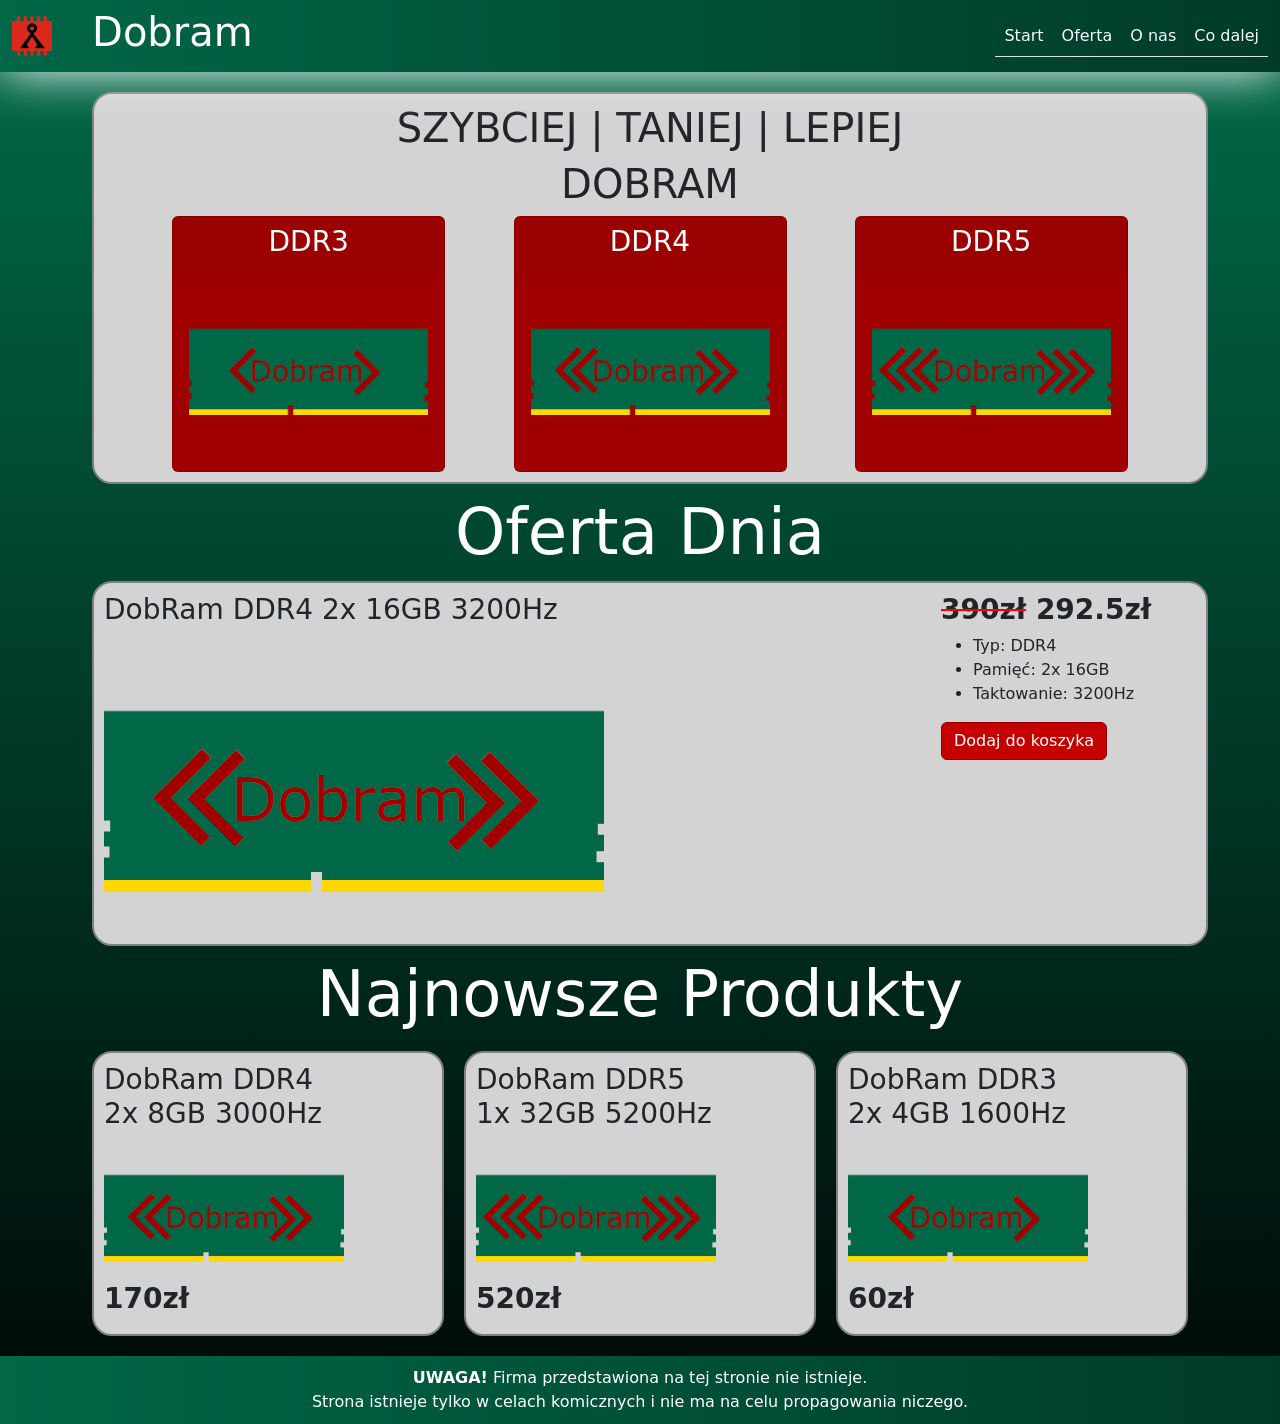
<file: index.html>
<!DOCTYPE html>
<html lang="pl">
<head>
    <meta charset="UTF-8">
    <meta name="robots" content="noindex">
    <meta name="viewport" content="width=device-width, initial-scale=1.0">
    <link href="https://use.fontawesome.com/releases/v5.4.2/css/all.css" rel="stylesheet">
    <link href="https://cdn.jsdelivr.net/npm/bootstrap@5.3.8/dist/css/bootstrap.min.css" rel="stylesheet" integrity="sha384-sRIl4kxILFvY47J16cr9ZwB07vP4J8+LH7qKQnuqkuIAvNWLzeN8tE5YBujZqJLB" crossorigin="anonymous">
    <script src="https://cdn.jsdelivr.net/npm/bootstrap@5.3.8/dist/js/bootstrap.bundle.min.js" integrity="sha384-FKyoEForCGlyvwx9Hj09JcYn3nv7wiPVlz7YYwJrWVcXK/BmnVDxM+D2scQbITxI" crossorigin="anonymous"></script>
    <link rel="stylesheet" href="style.css">
    <link rel="shortcut icon" href="./images/flagMin.png" type="image/x-icon">
    <title>Dobram</title>
</head>
<body>
    <nav class="navbar navbar-expand-xl navbar-dark">
        <div class="container-fluid">
            <header>
                <div class="d-flex align-items-center">
                    <img src="./images/logoS.png" alt="logo">
                    <h1>Dobram</h1>
                </div>
            </header>
            <button class="navbar-toggler" type="button" data-bs-toggle="collapse" data-bs-target="#navbarNav" 
                    aria-controls="navbarNav" aria-expanded="false" aria-label="Toggle navigation">
            <span class="navbar-toggler-icon"></span>
            </button>
            <div class="collapse navbar-collapse" id="navbarNav">
                <ul class="nav nav-tabs navbar-nav ms-auto">
                    <li class="nav-item"><a class="nav-link text-light text-center" data-toggle="tab" href="./index.html">Start</a></li>
                    <li class="nav-item"><a class="nav-link text-light text-center" data-toggle="tab" href="./oferta.html">Oferta</a></li>
                    <li class="nav-item"><a class="nav-link text-light text-center" data-toggle="tab" href="./onas.html">O nas</a></li>
                    <li class="nav-item"><a class="nav-link text-light text-center" data-toggle="tab" href="./plany.html">Co dalej</a></li>
                </ul>
            </div>
        </div>
    </nav>
    <main>
        <div class="container">
            <div class="produkt container text-center">
                <h1>SZYBCIEJ | TANIEJ | LEPIEJ</h1>
                <h1>DOBRAM</h1>
                <div class="d-flex justify-content-evenly">
                    <a class="card bg-red w-25" href="./oferta.html?ram=DDR3">
                        <div class="card-header text-white"><h3>DDR3</h3></div>
                        <div class="card-body">
                            <img src="./images/ram3.png" class="w-100" alt="DDR3 RAM">
                        </div>
                    </a>
                    <a class="card bg-red w-25" href="./oferta.html?ram=DDR4">
                        <div class="card-header text-white"><h3>DDR4</h3></div>
                        <div class="card-body">
                            <img src="./images/ram4.png" class="w-100" alt="DDR3 RAM">
                        </div>
                    </a>
                    <a class="card bg-red w-25" href="./oferta.html?ram=DDR5">
                        <div class="card-header text-white"><h3>DDR5</h3></div>
                        <div class="card-body">
                            <img src="./images/ram5.png" class="w-100" alt="DDR3 RAM">
                        </div>
                    </a>
                </div>
            </div>
            <script>
                const oferty = [
                    {nazwa: "DobRam DDR3 1x 4GB 1333Hz", cena: "30zł", typ: "DDR3", pamiec: "1x 4GB", taktowanie: "1333Hz", zdjecie: "ram3.png"},
                    {nazwa: "DobRam DDR3 1x 8GB 1600Hz", cena: "55zł", typ: "DDR3", pamiec: "1x 8GB", taktowanie: "1600Hz", zdjecie: "ram3.png"},
                    {nazwa: "DobRam DDR3 2x 4GB 1600Hz", cena: "60zł", typ: "DDR3", pamiec: "2x 4GB", taktowanie: "1600Hz", zdjecie: "ram3.png"},
                    {nazwa: "DobRam DDR3 2x 8GB 1866Hz", cena: "120zł", typ: "DDR3", pamiec: "2x 8GB", taktowanie: "1866Hz", zdjecie: "ram3.png"},
                    {nazwa: "DobRam DDR3 4x 4GB 1600Hz", cena: "110zł", typ: "DDR3", pamiec: "4x 4GB", taktowanie: "1600Hz", zdjecie: "ram3.png"},
                    {nazwa: "DobRam DDR3 1x 16GB 1600Hz", cena: "140zł", typ: "DDR3", pamiec: "1x 16GB", taktowanie: "1600Hz", zdjecie: "ram3.png"},
                    {nazwa: "DobRam DDR4 1x 8GB 2400Hz", cena: "80zł", typ: "DDR4", pamiec: "1x 8GB", taktowanie: "2400Hz", zdjecie: "ram4.png"},
                    {nazwa: "DobRam DDR4 2x 8GB 3000Hz", cena: "170zł", typ: "DDR4", pamiec: "2x 8GB", taktowanie: "3000Hz", zdjecie: "ram4.png"},
                    {nazwa: "DobRam DDR4 2x 16GB 3200Hz", cena: "390zł", typ: "DDR4", pamiec: "2x 16GB", taktowanie: "3200Hz", zdjecie: "ram4.png"},
                    {nazwa: "DobRam DDR4 4x 8GB 3600Hz", cena: "420zł", typ: "DDR4", pamiec: "4x 8GB", taktowanie: "3600Hz", zdjecie: "ram4.png"},
                    {nazwa: "DobRam DDR5 1x 16GB 4800Hz", cena: "280zł", typ: "DDR5", pamiec: "1x 16GB", taktowanie: "4800Hz", zdjecie: "ram5.png"},
                    {nazwa: "DobRam DDR5 2x 16GB 5200Hz", cena: "540zł", typ: "DDR5", pamiec: "2x 16GB", taktowanie: "5200Hz", zdjecie: "ram5.png"},
                    {nazwa: "DobRam DDR5 2x 32GB 5600Hz", cena: "980zł", typ: "DDR5", pamiec: "2x 32GB", taktowanie: "5600Hz", zdjecie: "ram5.png"},
                    {nazwa: "DobRam DDR4 1x 4GB 2133Hz", cena: "45zł", typ: "DDR4", pamiec: "1x 4GB", taktowanie: "2133Hz", zdjecie: "ram4.png"},
                    {nazwa: "DobRam DDR4 2x 4GB 2666Hz", cena: "85zł", typ: "DDR4", pamiec: "2x 4GB", taktowanie: "2666Hz", zdjecie: "ram4.png"},
                    {nazwa: "DobRam DDR5 1x 32GB 5200Hz", cena: "520zł", typ: "DDR5", pamiec: "1x 32GB", taktowanie: "5200Hz", zdjecie: "ram5.png"},
                    {nazwa: "DobRam DDR5 2x 16GB 6400Hz", cena: "720zł", typ: "DDR5", pamiec: "2x 16GB", taktowanie: "6400Hz", zdjecie: "ram5.png"},
                    {nazwa: "DobRam DDR4 1x 16GB 3200Hz", cena: "200zł", typ: "DDR4", pamiec: "1x 16GB", taktowanie: "3200Hz", zdjecie: "ram4.png"}
                ];
                var oferta = oferty[Math.floor(Math.random()*oferty.length)]
                document.write(`
                <h1 class="text-center text-white display-3">Oferta Dnia</h1>
                <div class="produkt container">
                    <div class="row">
                        <div class="col-9">
                            <h3 class="title">${oferta.nazwa}</h3>
                            <img class="mw-100" src="./images/${oferta.zdjecie}" alt="${oferta.zdjecie}">
                        </div>
                        <div class="col grid">
                            <h3 class="cost fw-bold"><span class="tani"> ${oferta.cena}</span> ${parseInt(oferta.cena)*0.75}zł</h3>
                            <ul>
                                <li>Typ: ${oferta.typ}</li>
                                <li>Pamięć: ${oferta.pamiec}</li>
                                <li>Taktowanie: ${oferta.taktowanie}</li>
                            </ul>
                            <button class="btn btn-primary addtocart">Dodaj do koszyka</button>
                        </div>
                    </div>
                </div>`)
                var oferta1 = oferty[Math.floor(Math.random()*oferty.length)]
                var oferta2 = oferty[Math.floor(Math.random()*oferty.length)]
                var oferta3 = oferty[Math.floor(Math.random()*oferty.length)]
                document.write(`
                <h1 class="text-center text-white display-3">Najnowsze Produkty</h1>
                <div class="d-flex justify-content-evenly">
                    <div class="produkt container">
                        <div class="row">
                            <div class="col-9">
                                <h3 class="title">${oferta1.nazwa}</h3>
                                <img class="mw-100" src="./images/${oferta1.zdjecie}" alt="${oferta1.zdjecie}">
                                <h3 class="cost fw-bold">${oferta1.cena}</h3>
                            </div>
                        </div>
                    </div>
                    <div class="produkt container">
                        <div class="row">
                            <div class="col-9">
                                <h3 class="title">${oferta2.nazwa}</h3>
                                <img class="mw-100" src="./images/${oferta2.zdjecie}" alt="${oferta2.zdjecie}">
                                <h3 class="cost fw-bold">${oferta2.cena}</h3>
                            </div>
                        </div>
                    </div>
                    <div class="produkt container">
                        <div class="row">
                            <div class="col-9">
                                <h3 class="title">${oferta3.nazwa}</h3>
                                <img class="mw-100" src="./images/${oferta3.zdjecie}" alt="${oferta3.zdjecie}">
                                <h3 class="cost fw-bold">${oferta3.cena}</h3>
                            </div>
                        </div>
                    </div>
                </div>`)
            </script>
        </div>
    </main>
    <footer>
        <b>UWAGA!</b> Firma przedstawiona na tej stronie nie istnieje. <br/> Strona istnieje tylko w celach komicznych i nie ma na celu propagowania niczego.
    </footer>
</body>
</html>
</file>
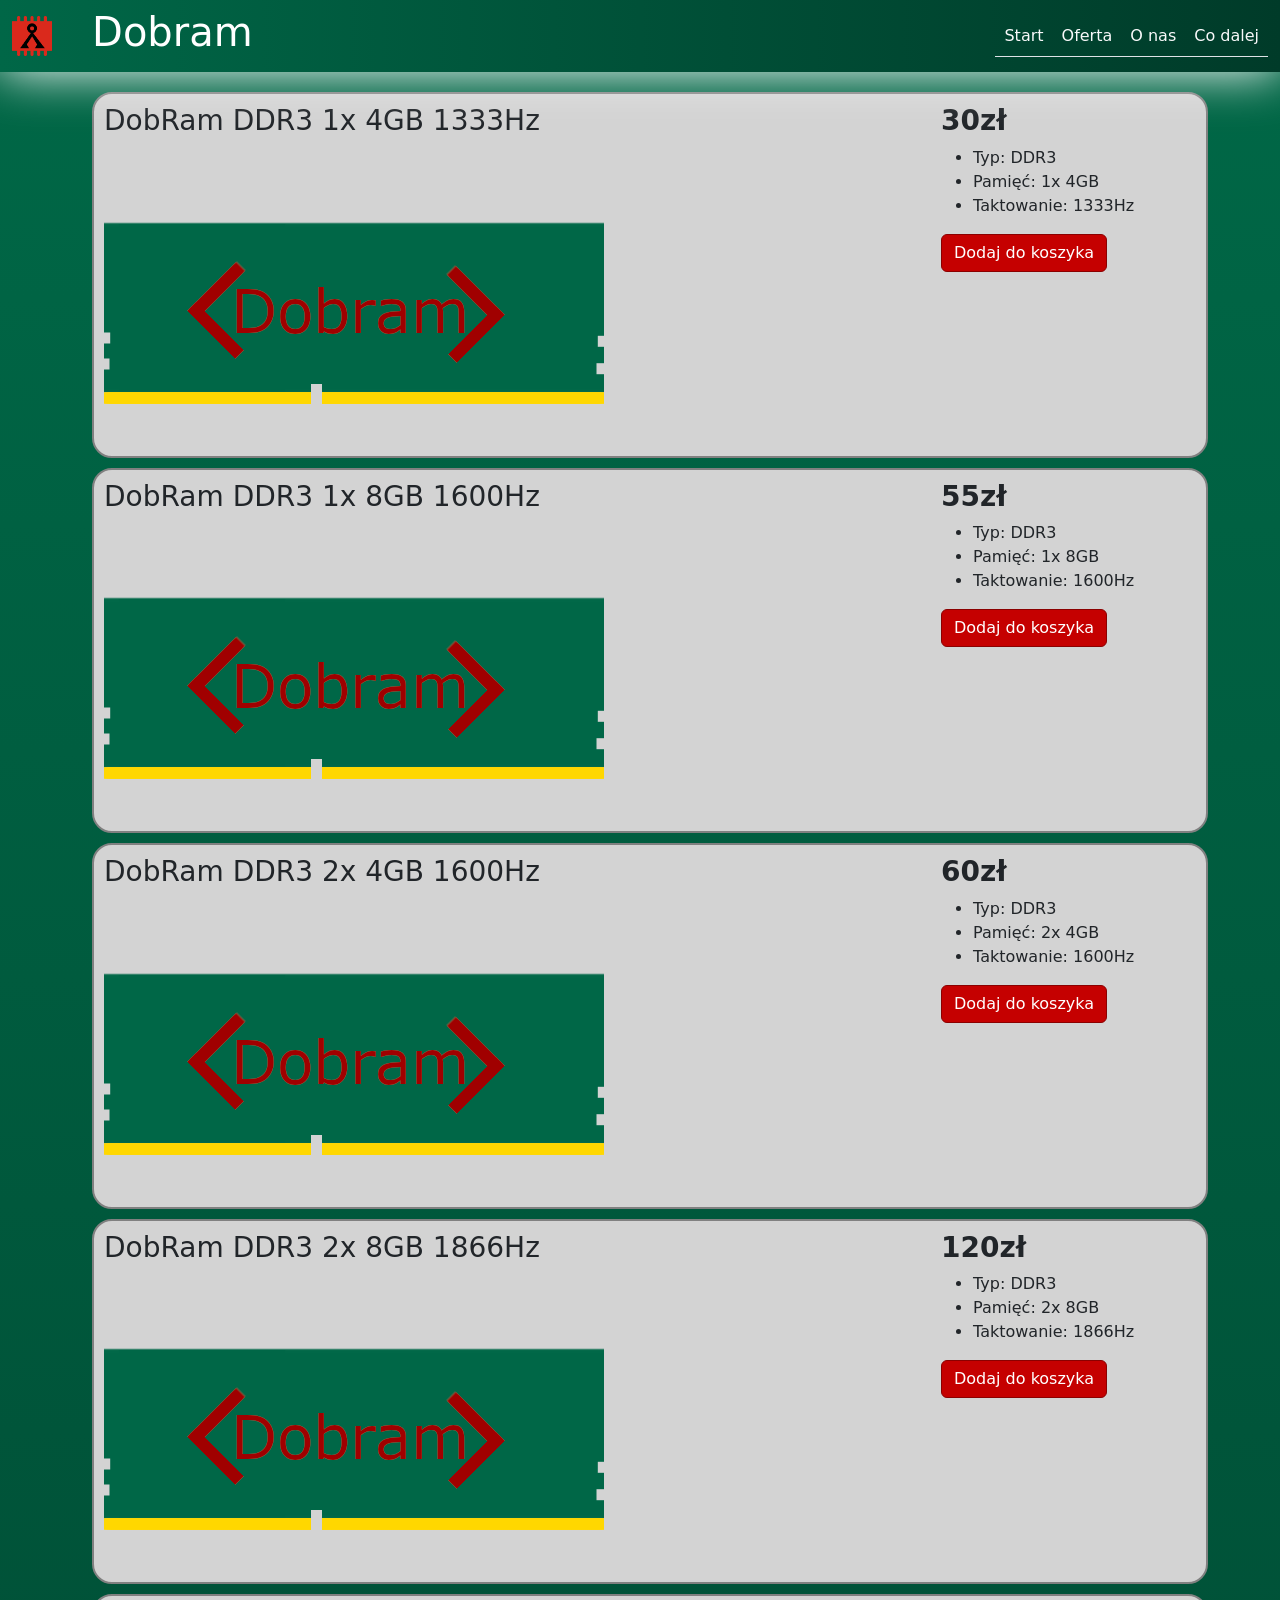
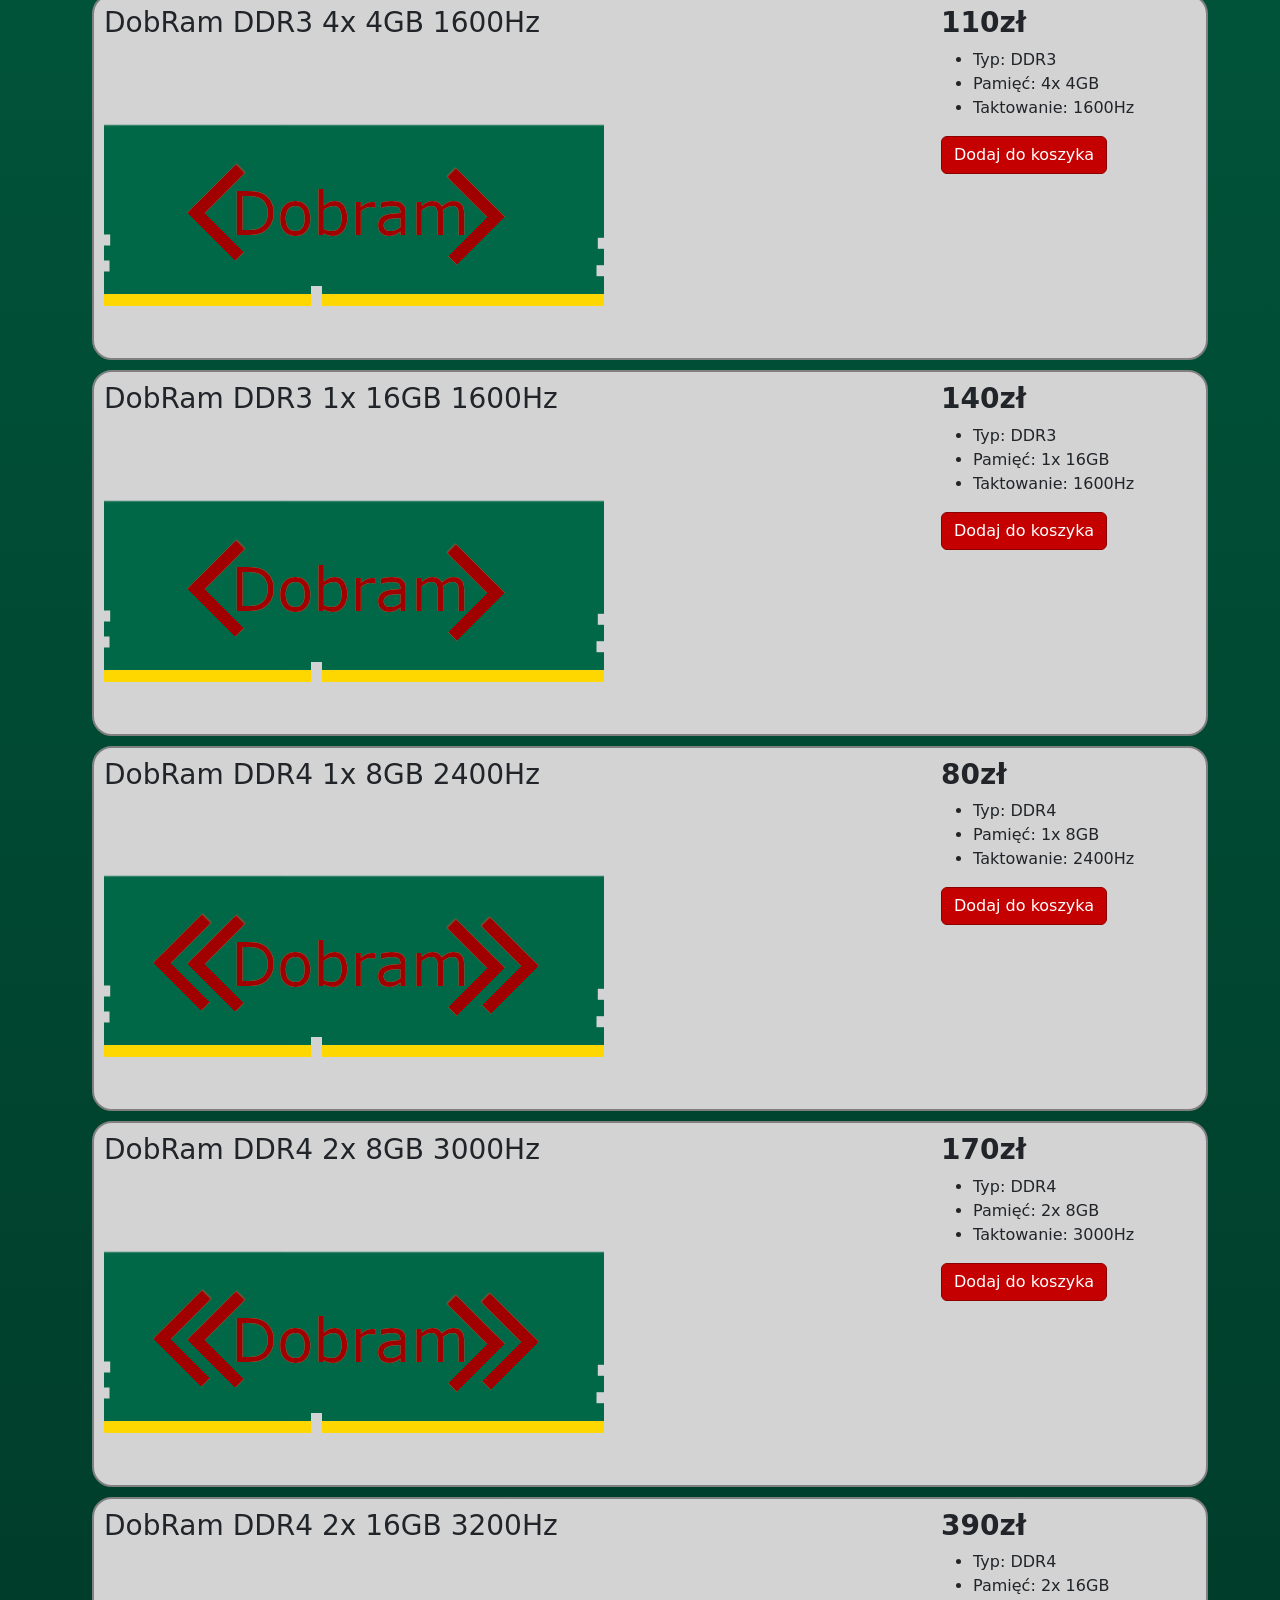
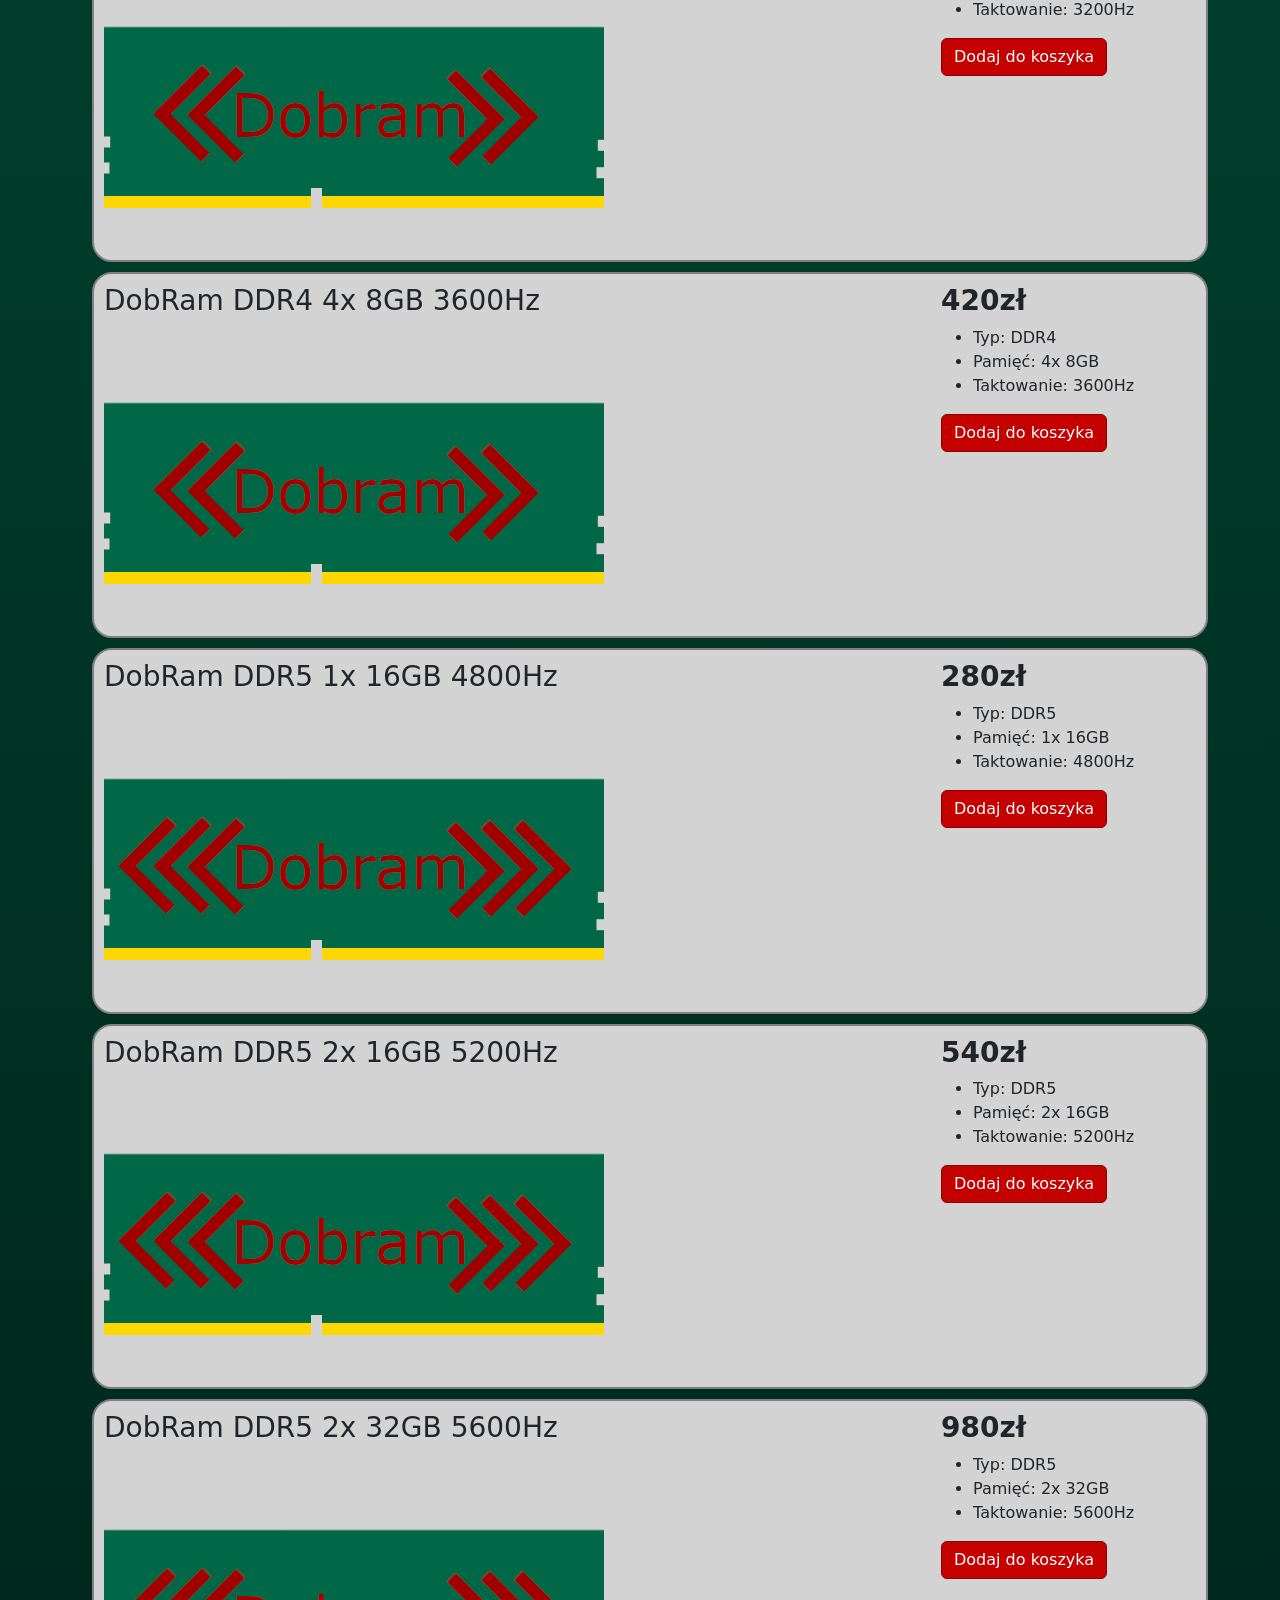
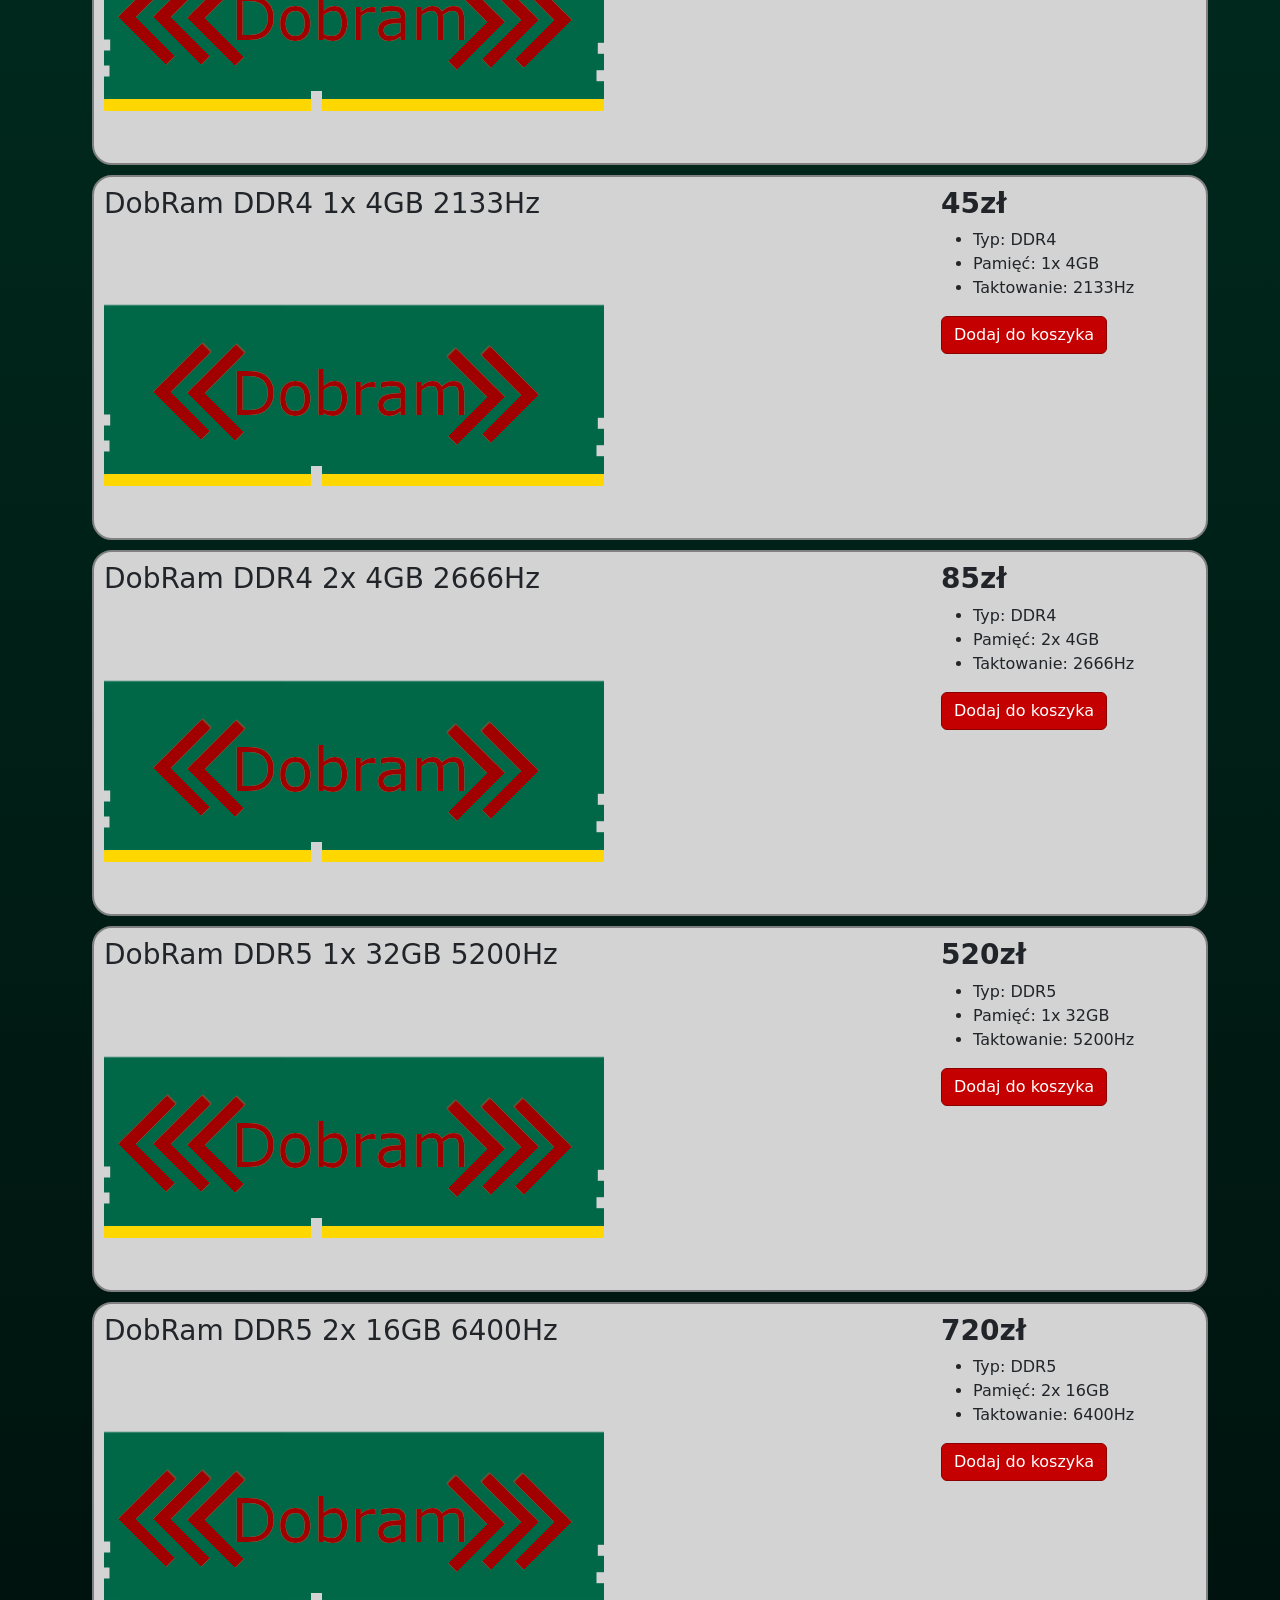
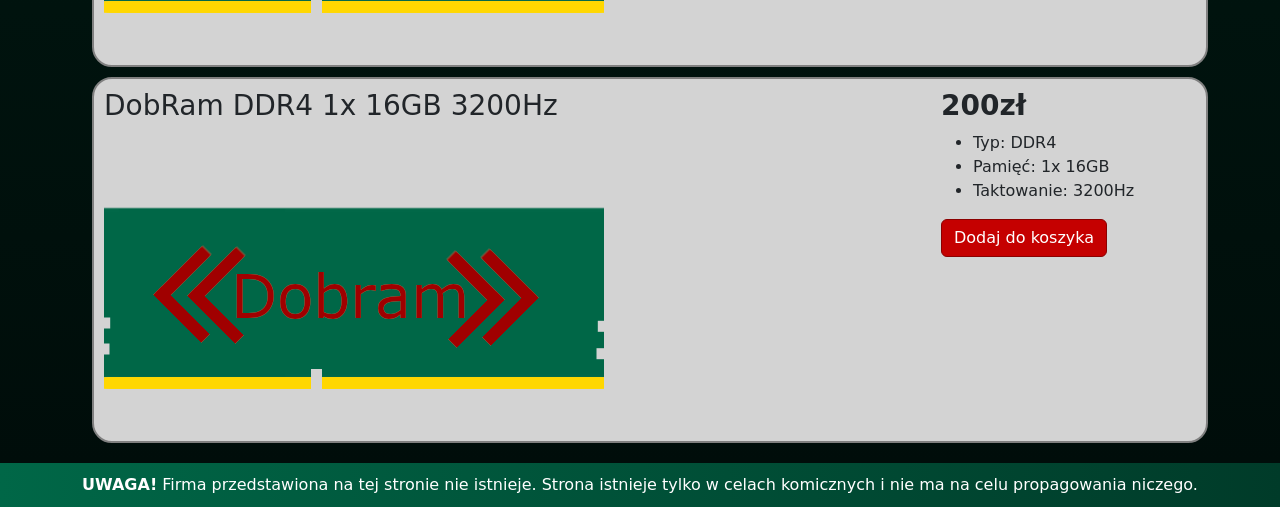
<file: oferta.html>
<!DOCTYPE html>
<html lang="pl">
<head>
    <meta charset="UTF-8">
    <meta name="robots" content="noindex">
    <meta name="viewport" content="width=device-width, initial-scale=1.0">
    <link href="https://use.fontawesome.com/releases/v5.4.2/css/all.css" rel="stylesheet">
    <link href="https://cdn.jsdelivr.net/npm/bootstrap@5.3.8/dist/css/bootstrap.min.css" rel="stylesheet" integrity="sha384-sRIl4kxILFvY47J16cr9ZwB07vP4J8+LH7qKQnuqkuIAvNWLzeN8tE5YBujZqJLB" crossorigin="anonymous">
    <script src="https://cdn.jsdelivr.net/npm/bootstrap@5.3.8/dist/js/bootstrap.bundle.min.js" integrity="sha384-FKyoEForCGlyvwx9Hj09JcYn3nv7wiPVlz7YYwJrWVcXK/BmnVDxM+D2scQbITxI" crossorigin="anonymous"></script>
    <link rel="stylesheet" href="style.css">
    <link rel="shortcut icon" href="./images/flagMin.png" type="image/x-icon">
    <title>Dobram</title>
</head>
<body>
    <nav class="navbar navbar-expand-xl navbar-dark">
        <div class="container-fluid">
            <header>
                <div class="d-flex align-items-center">
                    <img src="./images/logoS.png" alt="logo">
                    <h1>Dobram</h1>
                </div>
            </header>
            <button class="navbar-toggler" type="button" data-bs-toggle="collapse" data-bs-target="#navbarNav" 
                    aria-controls="navbarNav" aria-expanded="false" aria-label="Toggle navigation">
            <span class="navbar-toggler-icon"></span>
            </button>
            <div class="collapse navbar-collapse" id="navbarNav">
                <ul class="nav nav-tabs navbar-nav ms-auto">
                    <li class="nav-item"><a class="nav-link text-light text-center" data-toggle="tab" href="./index.html">Start</a></li>
                    <li class="nav-item"><a class="nav-link text-light text-center" data-toggle="tab" href="./oferta.html">Oferta</a></li>
                    <li class="nav-item"><a class="nav-link text-light text-center" data-toggle="tab" href="./onas.html">O nas</a></li>
                    <li class="nav-item"><a class="nav-link text-light text-center" data-toggle="tab" href="./plany.html">Co dalej</a></li>
                </ul>
            </div>
        </div>
    </nav>
    <main class="w-100">
        <div class="container" id="produkty">
            <!-- <div class="produkt container">
                <div class="row">
                    <div class="col-9">
                        <h3 class="title">Dobram DDR4 1x 8GB 2400Hz</h3>
                        <img class="mw-100" src="./images/ram6.png" alt="ram6.png">
                    </div>
                    <div class="col grid">
                        <h3 class="cost fw-bold">80zł</h3>
                        <ul>
                            <li>Typ: DDR4</li>
                            <li>Pamięć: 1x 8GB</li>
                            <li>Taktowanie: 2400Hz</li>
                        </ul>
                        <button class="btn btn-primary addtocart">Dodaj do koszyka</button>
                    </div>
                </div>
            </div>

            <div class="produkt container">
                <div class="row">
                    <div class="col-9">
                        <h3 class="title">Dobram DDR4 2x 8GB 3000Hz</h3>
                        <img class="mw-100" src="./images/ram7.png" alt="ram7.png">
                    </div>
                    <div class="col grid">
                        <h3 class="cost fw-bold">170zł</h3>
                        <ul>
                            <li>Typ: DDR4</li>
                            <li>Pamięć: 2x 8GB</li>
                            <li>Taktowanie: 3000Hz</li>
                        </ul>
                        <button class="btn btn-primary addtocart">Dodaj do koszyka</button>
                    </div>
                </div>
            </div>

            <div class="produkt container">
                <div class="row">
                    <div class="col-9">
                        <h3 class="title">Dobram DDR4 2x 16GB 3200Hz</h3>
                        <img class="mw-100" src="./images/ram8.png" alt="ram8.png">
                    </div>
                    <div class="col grid">
                        <h3 class="cost fw-bold">390zł</h3>
                        <ul>
                            <li>Typ: DDR4</li>
                            <li>Pamięć: 2x 16GB</li>
                            <li>Taktowanie: 3200Hz</li>
                        </ul>
                        <button class="btn btn-primary addtocart">Dodaj do koszyka</button>
                    </div>
                </div>
            </div>

            <div class="produkt container">
                <div class="row">
                    <div class="col-9">
                        <h3 class="title">Dobram DDR4 4x 8GB 3600Hz</h3>
                        <img class="mw-100" src="./images/ram9.png" alt="ram9.png">
                    </div>
                    <div class="col grid">
                        <h3 class="cost fw-bold">420zł</h3>
                        <ul>
                            <li>Typ: DDR4</li>
                            <li>Pamięć: 4x 8GB</li>
                            <li>Taktowanie: 3600Hz</li>
                        </ul>
                        <button class="btn btn-primary addtocart">Dodaj do koszyka</button>
                    </div>
                </div>
            </div>

            <div class="produkt container">
                <div class="row">
                    <div class="col-9">
                        <h3 class="title">Dobram DDR5 1x 16GB 4800Hz</h3>
                        <img class="mw-100" src="./images/ram10.png" alt="ram10.png">
                    </div>
                    <div class="col grid">
                        <h3 class="cost fw-bold">280zł</h3>
                        <ul>
                            <li>Typ: DDR5</li>
                            <li>Pamięć: 1x 16GB</li>
                            <li>Taktowanie: 4800Hz</li>
                        </ul>
                        <button class="btn btn-primary addtocart">Dodaj do koszyka</button>
                    </div>
                </div>
            </div>

            <div class="produkt container">
                <div class="row">
                    <div class="col-9">
                        <h3 class="title">Dobram DDR5 2x 16GB 5200Hz</h3>
                        <img class="mw-100" src="./images/ram11.png" alt="ram11.png">
                    </div>
                    <div class="col grid">
                        <h3 class="cost fw-bold">540zł</h3>
                        <ul>
                            <li>Typ: DDR5</li>
                            <li>Pamięć: 2x 16GB</li>
                            <li>Taktowanie: 5200Hz</li>
                        </ul>
                        <button class="btn btn-primary addtocart">Dodaj do koszyka</button>
                    </div>
                </div>
            </div>

            <div class="produkt container">
                <div class="row">
                    <div class="col-9">
                        <h3 class="title">Dobram DDR5 2x 32GB 5600Hz</h3>
                        <img class="mw-100" src="./images/ram12.png" alt="ram12.png">
                    </div>
                    <div class="col grid">
                        <h3 class="cost fw-bold">980zł</h3>
                        <ul>
                            <li>Typ: DDR5</li>
                            <li>Pamięć: 2x 32GB</li>
                            <li>Taktowanie: 5600Hz</li>
                        </ul>
                        <button class="btn btn-primary addtocart">Dodaj do koszyka</button>
                    </div>
                </div>
            </div>

            <div class="produkt container">
                <div class="row">
                    <div class="col-9">
                        <h3 class="title">Dobram DDR4 1x 4GB 2133Hz</h3>
                        <img class="mw-100" src="./images/ram13.png" alt="ram13.png">
                    </div>
                    <div class="col grid">
                        <h3 class="cost fw-bold">45zł</h3>
                        <ul>
                            <li>Typ: DDR4</li>
                            <li>Pamięć: 1x 4GB</li>
                            <li>Taktowanie: 2133Hz</li>
                        </ul>
                        <button class="btn btn-primary addtocart">Dodaj do koszyka</button>
                    </div>
                </div>
            </div> -->
        </div>
    </main>
    <footer>
        <b>UWAGA!</b> Firma przedstawiona na tej stronie nie istnieje. Strona istnieje tylko w celach komicznych i nie ma na celu propagowania niczego.
    </footer>
    <script type="module">
        const oferty = [
            {nazwa: "DobRam DDR3 1x 4GB 1333Hz", cena: "30zł", typ: "DDR3", pamiec: "1x 4GB", taktowanie: "1333Hz", zdjecie: "ram3.png"},
            {nazwa: "DobRam DDR3 1x 8GB 1600Hz", cena: "55zł", typ: "DDR3", pamiec: "1x 8GB", taktowanie: "1600Hz", zdjecie: "ram3.png"},
            {nazwa: "DobRam DDR3 2x 4GB 1600Hz", cena: "60zł", typ: "DDR3", pamiec: "2x 4GB", taktowanie: "1600Hz", zdjecie: "ram3.png"},
            {nazwa: "DobRam DDR3 2x 8GB 1866Hz", cena: "120zł", typ: "DDR3", pamiec: "2x 8GB", taktowanie: "1866Hz", zdjecie: "ram3.png"},
            {nazwa: "DobRam DDR3 4x 4GB 1600Hz", cena: "110zł", typ: "DDR3", pamiec: "4x 4GB", taktowanie: "1600Hz", zdjecie: "ram3.png"},
            {nazwa: "DobRam DDR3 1x 16GB 1600Hz", cena: "140zł", typ: "DDR3", pamiec: "1x 16GB", taktowanie: "1600Hz", zdjecie: "ram3.png"},
            {nazwa: "DobRam DDR4 1x 8GB 2400Hz", cena: "80zł", typ: "DDR4", pamiec: "1x 8GB", taktowanie: "2400Hz", zdjecie: "ram4.png"},
            {nazwa: "DobRam DDR4 2x 8GB 3000Hz", cena: "170zł", typ: "DDR4", pamiec: "2x 8GB", taktowanie: "3000Hz", zdjecie: "ram4.png"},
            {nazwa: "DobRam DDR4 2x 16GB 3200Hz", cena: "390zł", typ: "DDR4", pamiec: "2x 16GB", taktowanie: "3200Hz", zdjecie: "ram4.png"},
            {nazwa: "DobRam DDR4 4x 8GB 3600Hz", cena: "420zł", typ: "DDR4", pamiec: "4x 8GB", taktowanie: "3600Hz", zdjecie: "ram4.png"},
            {nazwa: "DobRam DDR5 1x 16GB 4800Hz", cena: "280zł", typ: "DDR5", pamiec: "1x 16GB", taktowanie: "4800Hz", zdjecie: "ram5.png"},
            {nazwa: "DobRam DDR5 2x 16GB 5200Hz", cena: "540zł", typ: "DDR5", pamiec: "2x 16GB", taktowanie: "5200Hz", zdjecie: "ram5.png"},
            {nazwa: "DobRam DDR5 2x 32GB 5600Hz", cena: "980zł", typ: "DDR5", pamiec: "2x 32GB", taktowanie: "5600Hz", zdjecie: "ram5.png"},
            {nazwa: "DobRam DDR4 1x 4GB 2133Hz", cena: "45zł", typ: "DDR4", pamiec: "1x 4GB", taktowanie: "2133Hz", zdjecie: "ram4.png"},
            {nazwa: "DobRam DDR4 2x 4GB 2666Hz", cena: "85zł", typ: "DDR4", pamiec: "2x 4GB", taktowanie: "2666Hz", zdjecie: "ram4.png"},
            {nazwa: "DobRam DDR5 1x 32GB 5200Hz", cena: "520zł", typ: "DDR5", pamiec: "1x 32GB", taktowanie: "5200Hz", zdjecie: "ram5.png"},
            {nazwa: "DobRam DDR5 2x 16GB 6400Hz", cena: "720zł", typ: "DDR5", pamiec: "2x 16GB", taktowanie: "6400Hz", zdjecie: "ram5.png"},
            {nazwa: "DobRam DDR4 1x 16GB 3200Hz", cena: "200zł", typ: "DDR4", pamiec: "1x 16GB", taktowanie: "3200Hz", zdjecie: "ram4.png"}
        ];
        const kontener = document.getElementById("produkty");
        oferty.forEach(oferta => {
            kontener.innerHTML += `
                <div class="produkt container">
                    <div class="row">
                        <div class="col-9">
                            <h3 class="title">${oferta.nazwa}</h3>
                            <img class="mw-100" src="./images/${oferta.zdjecie}" alt="${oferta.zdjecie}">
                        </div>
                        <div class="col grid">
                            <h3 class="cost fw-bold">${oferta.cena}</h3>
                            <ul>
                                <li>Typ: ${oferta.typ}</li>
                                <li>Pamięć: ${oferta.pamiec}</li>
                                <li>Taktowanie: ${oferta.taktowanie}</li>
                            </ul>
                            <button class="btn btn-primary addtocart" onclick="addtocart()">Dodaj do koszyka</button>
                        </div>
                    </div>
                </div>
            `;

        });
    </script>
</body>
</html>
</file>
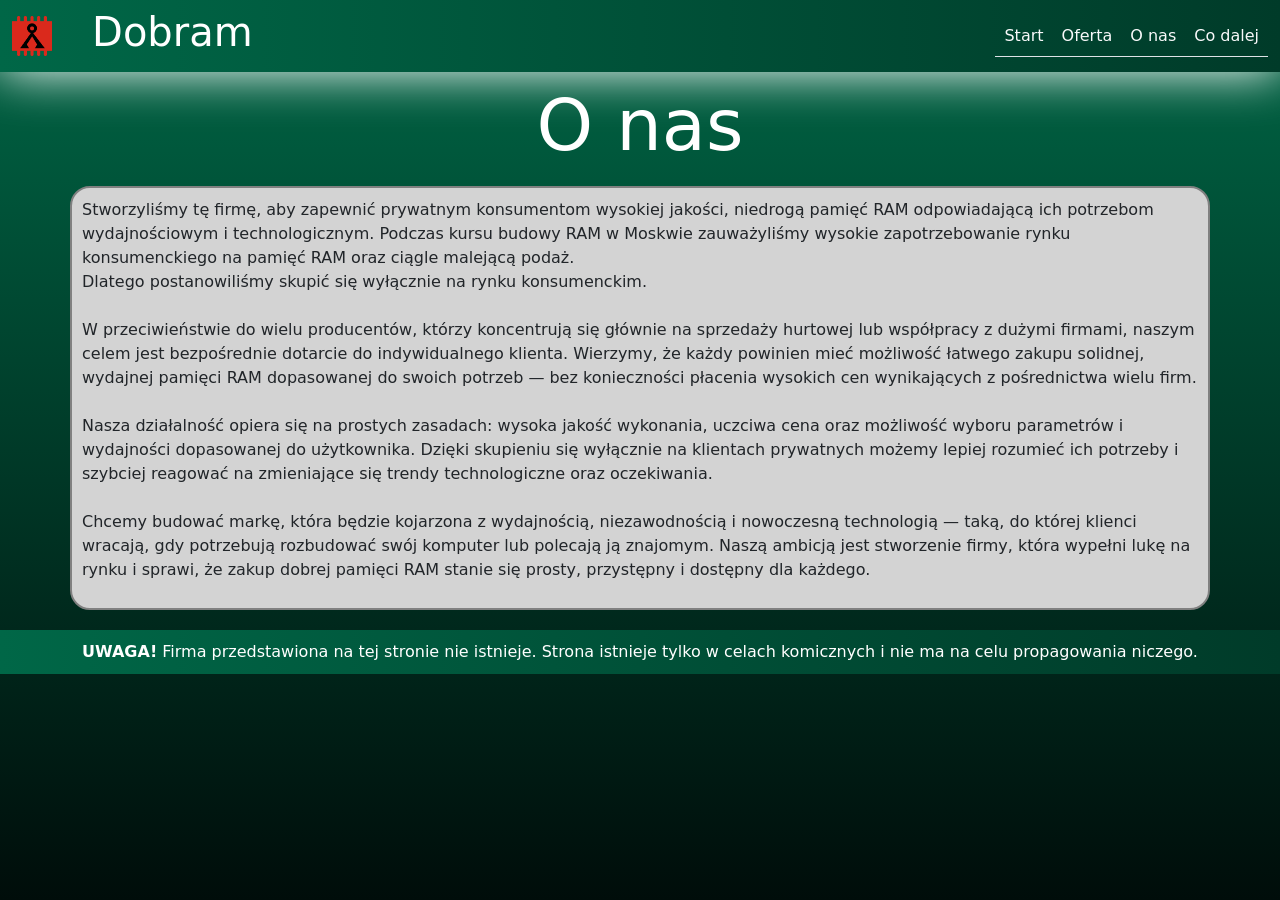
<file: onas.html>
<!DOCTYPE html>
<html lang="pl">
<head>
    <meta charset="UTF-8">
    <meta name="robots" content="noindex">
    <meta name="viewport" content="width=device-width, initial-scale=1.0">
    <link href="https://use.fontawesome.com/releases/v5.4.2/css/all.css" rel="stylesheet">
    <link href="https://cdn.jsdelivr.net/npm/bootstrap@5.3.8/dist/css/bootstrap.min.css" rel="stylesheet" integrity="sha384-sRIl4kxILFvY47J16cr9ZwB07vP4J8+LH7qKQnuqkuIAvNWLzeN8tE5YBujZqJLB" crossorigin="anonymous">
    <script src="https://cdn.jsdelivr.net/npm/bootstrap@5.3.8/dist/js/bootstrap.bundle.min.js" integrity="sha384-FKyoEForCGlyvwx9Hj09JcYn3nv7wiPVlz7YYwJrWVcXK/BmnVDxM+D2scQbITxI" crossorigin="anonymous"></script>
    <link rel="stylesheet" href="style.css">
    <link rel="shortcut icon" href="./images/flagMin.png" type="image/x-icon">
    <title>Dobram</title>
</head>
<body>
    <nav class="navbar navbar-expand-xl navbar-dark">
        <div class="container-fluid">
            <header>
                <div class="d-flex align-items-center">
                    <img src="./images/logoS.png" alt="logo">
                    <h1>Dobram</h1>
                </div>
            </header>
            <button class="navbar-toggler" type="button" data-bs-toggle="collapse" data-bs-target="#navbarNav" 
                    aria-controls="navbarNav" aria-expanded="false" aria-label="Toggle navigation">
            <span class="navbar-toggler-icon"></span>
            </button>
            <div class="collapse navbar-collapse" id="navbarNav">
                <ul class="nav nav-tabs navbar-nav ms-auto">
                    <li class="nav-item"><a class="nav-link text-light text-center" data-toggle="tab" href="./index.html">Start</a></li>
                    <li class="nav-item"><a class="nav-link text-light text-center" data-toggle="tab" href="./oferta.html">Oferta</a></li>
                    <li class="nav-item"><a class="nav-link text-light text-center" data-toggle="tab" href="./onas.html">O nas</a></li>
                    <li class="nav-item"><a class="nav-link text-light text-center" data-toggle="tab" href="./plany.html">Co dalej</a></li>
                </ul>
            </div>
        </div>
    </nav>
    <main class="d-flex czemu">
        <h1 class="display-2 text-white text-center w-100">O nas</h1>
        <div class="container produkt">
            <p>
                Stworzyliśmy tę firmę, aby zapewnić prywatnym konsumentom wysokiej jakości, niedrogą pamięć RAM odpowiadającą ich potrzebom wydajnościowym i technologicznym.
                Podczas kursu budowy RAM w Moskwie zauważyliśmy wysokie zapotrzebowanie rynku konsumenckiego na pamięć RAM oraz ciągle malejącą podaż.<br>
                Dlatego postanowiliśmy skupić się wyłącznie na rynku konsumenckim.<br><br>

                W przeciwieństwie do wielu producentów, którzy koncentrują się głównie na sprzedaży hurtowej lub współpracy z dużymi firmami, naszym celem jest bezpośrednie dotarcie do indywidualnego klienta. Wierzymy, że każdy powinien mieć możliwość łatwego zakupu solidnej, wydajnej pamięci RAM dopasowanej do swoich potrzeb — bez konieczności płacenia wysokich cen wynikających z pośrednictwa wielu firm.<br><br>

                Nasza działalność opiera się na prostych zasadach: wysoka jakość wykonania, uczciwa cena oraz możliwość wyboru parametrów i wydajności dopasowanej do użytkownika. Dzięki skupieniu się wyłącznie na klientach prywatnych możemy lepiej rozumieć ich potrzeby i szybciej reagować na zmieniające się trendy technologiczne oraz oczekiwania.<br><br>

                Chcemy budować markę, która będzie kojarzona z wydajnością, niezawodnością i nowoczesną technologią — taką, do której klienci wracają, gdy potrzebują rozbudować swój komputer lub polecają ją znajomym. Naszą ambicją jest stworzenie firmy, która wypełni lukę na rynku i sprawi, że zakup dobrej pamięci RAM stanie się prosty, przystępny i dostępny dla każdego.
            </p>
        </div>
    </main>
    <footer>
        <b>UWAGA!</b> Firma przedstawiona na tej stronie nie istnieje. Strona istnieje tylko w celach komicznych i nie ma na celu propagowania niczego.
    </footer>
</body>

</html>
</file>
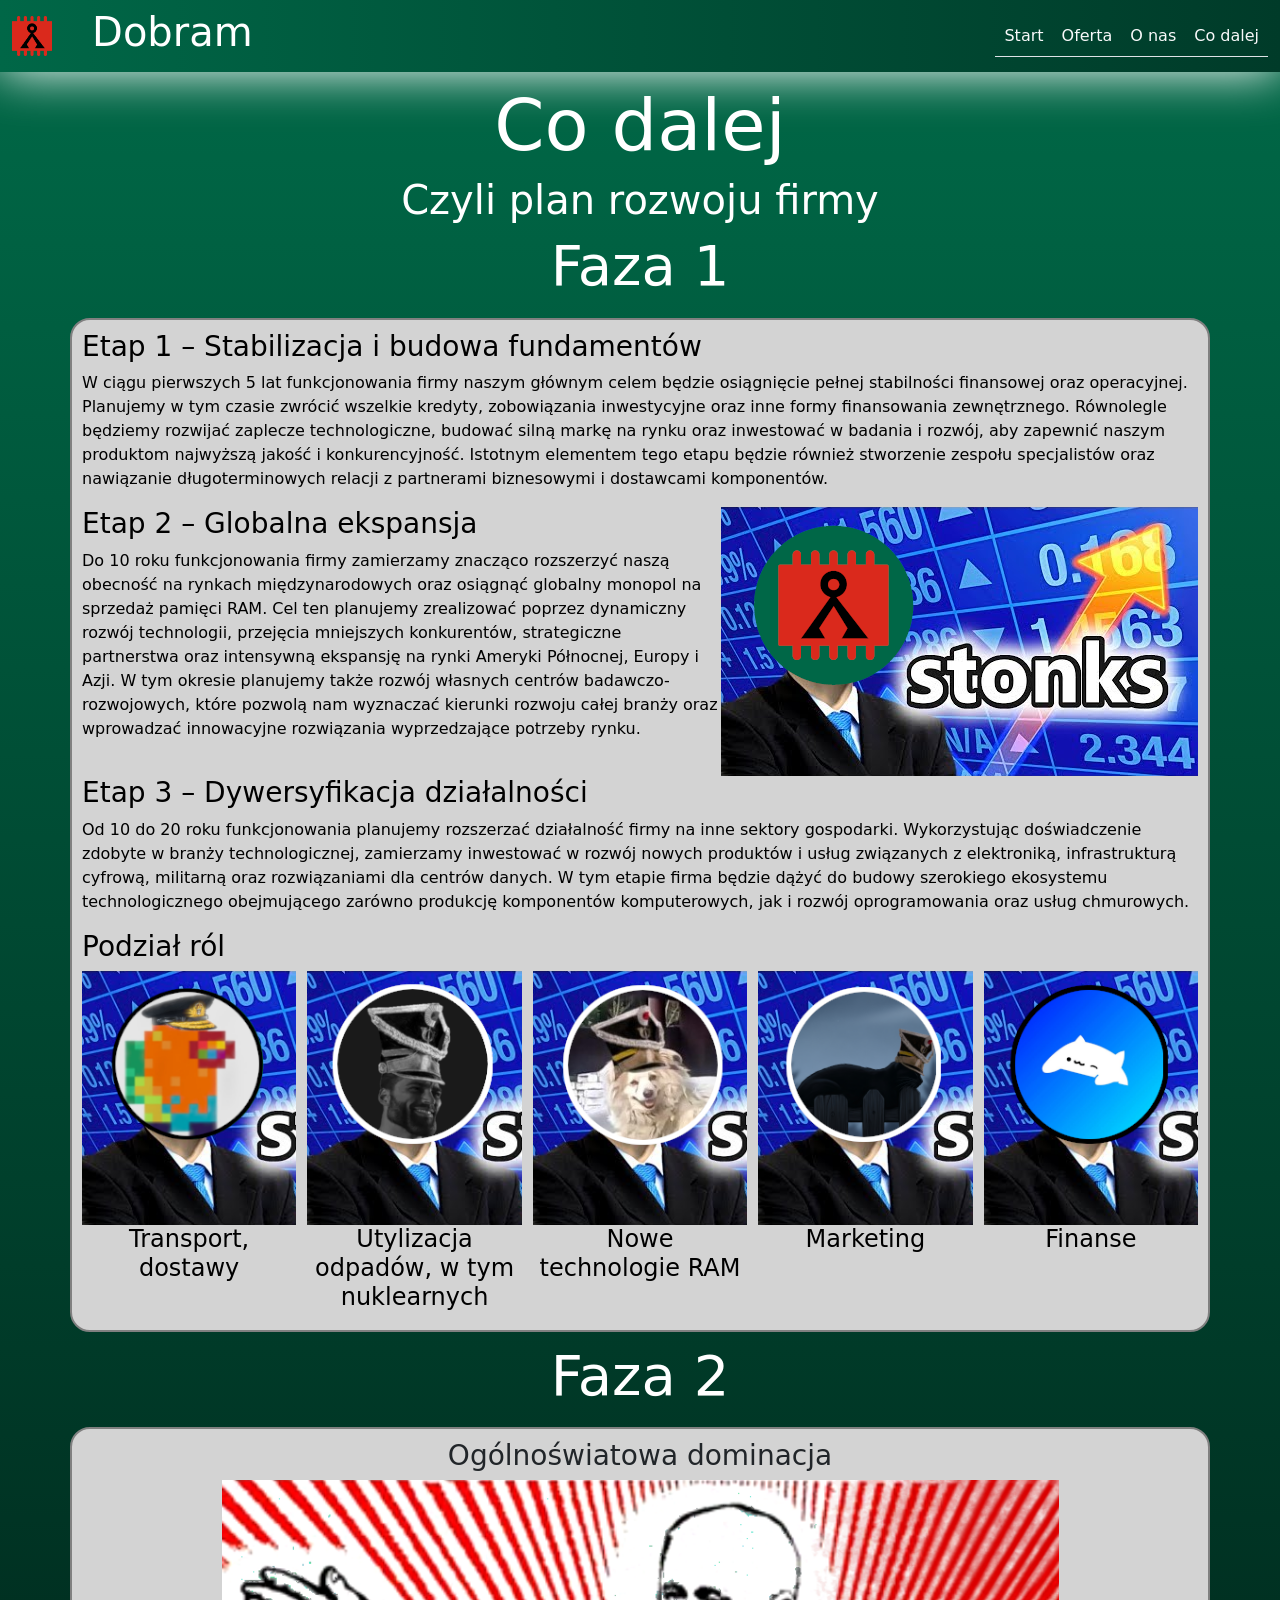
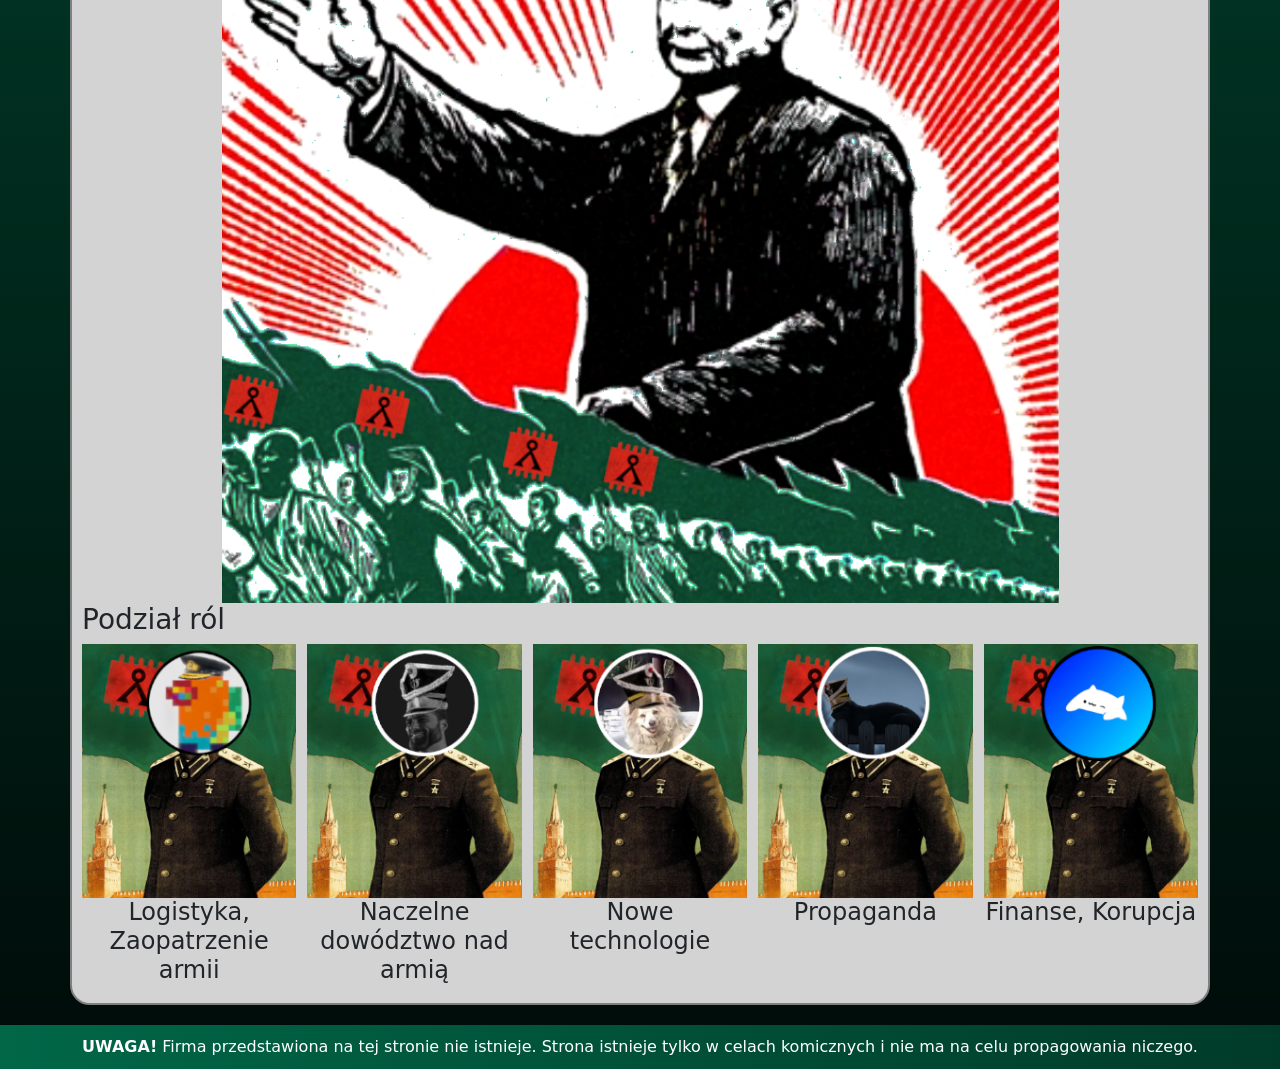
<file: plany.html>
<!DOCTYPE html>
<html lang="pl">
<head>
    <meta charset="UTF-8">
    <meta name="robots" content="noindex">
    <meta name="viewport" content="width=device-width, initial-scale=1.0">
    <link href="https://use.fontawesome.com/releases/v5.4.2/css/all.css" rel="stylesheet">
    <link href="https://cdn.jsdelivr.net/npm/bootstrap@5.3.8/dist/css/bootstrap.min.css" rel="stylesheet" integrity="sha384-sRIl4kxILFvY47J16cr9ZwB07vP4J8+LH7qKQnuqkuIAvNWLzeN8tE5YBujZqJLB" crossorigin="anonymous">
    <script src="https://cdn.jsdelivr.net/npm/bootstrap@5.3.8/dist/js/bootstrap.bundle.min.js" integrity="sha384-FKyoEForCGlyvwx9Hj09JcYn3nv7wiPVlz7YYwJrWVcXK/BmnVDxM+D2scQbITxI" crossorigin="anonymous"></script>
    <link rel="stylesheet" href="style.css">
    <link rel="shortcut icon" href="./images/flagMin.png" type="image/x-icon">
    <title>Dobram</title>
</head>
<body>
    <nav class="navbar navbar-expand-xl navbar-dark">
        <div class="container-fluid">
            <header>
                <div class="d-flex align-items-center">
                    <img src="./images/logoS.png" alt="logo">
                    <h1>Dobram</h1>
                </div>
            </header>
            <button class="navbar-toggler" type="button" data-bs-toggle="collapse" data-bs-target="#navbarNav" 
                    aria-controls="navbarNav" aria-expanded="false" aria-label="Toggle navigation">
            <span class="navbar-toggler-icon"></span>
            </button>
            <div class="collapse navbar-collapse" id="navbarNav">
                <ul class="nav nav-tabs navbar-nav ms-auto">
                    <li class="nav-item"><a class="nav-link text-light text-center" data-toggle="tab" href="./index.html">Start</a></li>
                    <li class="nav-item"><a class="nav-link text-light text-center" data-toggle="tab" href="./oferta.html">Oferta</a></li>
                    <li class="nav-item"><a class="nav-link text-light text-center" data-toggle="tab" href="./onas.html">O nas</a></li>
                    <li class="nav-item"><a class="nav-link text-light text-center" data-toggle="tab" href="./plany.html">Co dalej</a></li>
                </ul>
            </div>
        </div>
    </nav>
    <main>
        <h1 class="display-2 text-white text-center w-100">Co dalej</h1>
        <h1 class="text-white text-center w-100">Czyli plan rozwoju firmy</h1>
        <br>
        <h1 class="display-4 text-white text-center w-100">Faza 1</h1>
        <a href="#dominacja" class="container produkt opis">
            <div class="etapy">
                <div id="row1">
                    <h3>Etap 1 – Stabilizacja i budowa fundamentów</h3>
                    <p>
                        W ciągu pierwszych 5 lat funkcjonowania firmy naszym głównym celem będzie osiągnięcie pełnej stabilności finansowej oraz operacyjnej.
                        Planujemy w tym czasie zwrócić wszelkie kredyty, zobowiązania inwestycyjne oraz inne formy finansowania zewnętrznego.
                        Równolegle będziemy rozwijać zaplecze technologiczne, budować silną markę na rynku oraz inwestować w badania
                        i rozwój, aby zapewnić naszym produktom najwyższą jakość i konkurencyjność. Istotnym elementem tego etapu będzie
                        również stworzenie zespołu specjalistów oraz nawiązanie długoterminowych relacji z partnerami biznesowymi
                        i dostawcami komponentów.
                    </p>
                </div>
                <div id="row2">
                    <div>
                        <h3>Etap 2 – Globalna ekspansja</h3>
                        <p>
                            Do 10 roku funkcjonowania firmy zamierzamy znacząco rozszerzyć naszą obecność na rynkach międzynarodowych
                            oraz osiągnąć globalny monopol na sprzedaż pamięci RAM. Cel ten planujemy zrealizować poprzez dynamiczny
                            rozwój technologii, przejęcia mniejszych konkurentów, strategiczne partnerstwa oraz intensywną ekspansję
                            na rynki Ameryki Północnej, Europy i Azji. W tym okresie planujemy także rozwój własnych centrów badawczo-rozwojowych,
                            które pozwolą nam wyznaczać kierunki rozwoju całej branży oraz wprowadzać innowacyjne rozwiązania
                            wyprzedzające potrzeby rynku.
                        </p>
                    </div>
                    <img src="./images/stnks.png" alt="">
                </div>
                <div id="row3">
                    <h3>Etap 3 – Dywersyfikacja działalności</h3>
                    <p>
                        Od 10 do 20 roku funkcjonowania planujemy rozszerzać działalność firmy na inne sektory gospodarki.
                        Wykorzystując doświadczenie zdobyte w branży technologicznej, zamierzamy inwestować w rozwój nowych
                        produktów i usług związanych z elektroniką, infrastrukturą cyfrową, militarną oraz rozwiązaniami dla centrów danych.
                        W tym etapie firma będzie dążyć do budowy szerokiego ekosystemu technologicznego obejmującego zarówno
                        produkcję komponentów komputerowych, jak i rozwój oprogramowania oraz usług chmurowych.
                    </p>
                </div>
            </div>
            <div class="role">
                <h3>Podział ról</h3>
                <div>
                    <img src="./images/imperator1.webp" alt="">
                    <img src="./images/konik1.webp" alt="">
                    <img src="./images/czyzu1.webp" alt="">
                    <img src="./images/rygiel1.webp" alt="">
                    <img src="./images/regula1.webp" alt="">
                </div>
                <div>
                    <h4 class="text-center">Transport, dostawy</h4>
                    <h4 class="text-center">Utylizacja odpadów, w tym nuklearnych</h4>
                    <h4 class="text-center">Nowe technologie RAM</h4>
                    <h4 class="text-center">Marketing</h4>
                    <h4 class="text-center">Finanse</h4>
                </div>
            </div>
        </a>
        <h1 class="display-4 text-white text-center w-100">Faza 2</h1>
        <div class="container produkt opis" id="dominacja">
            <div>
                <h3 class="text-center">Ogólnoświatowa dominacja</h3>
                <div class="dominacja">
                    <img src="./images/kaczorek.png" alt="" class="w-75">
                </div>
            </div>
            <div class="role">
                <h3>Podział ról</h3>
                <div>
                    <img src="./images/imperator2.webp" alt="">
                    <img src="./images/konik2.webp" alt="">
                    <img src="./images/czyzu2.webp" alt="">
                    <img src="./images/rygiel2.webp" alt="">
                    <img src="./images/regula2.webp" alt="">
                </div>
                <div>
                    <h4 class="text-center">Logistyka, Zaopatrzenie armii</h4>
                    <h4 class="text-center">Naczelne dowództwo nad armią</h4>
                    <h4 class="text-center">Nowe technologie</h4>
                    <h4 class="text-center">Propaganda</h4>
                    <h4 class="text-center">Finanse, Korupcja</h4>
                </div>
            </div>
        </div>
    </main>
    <footer>
        <b>UWAGA!</b> Firma przedstawiona na tej stronie nie istnieje. Strona istnieje tylko w celach komicznych i nie ma na celu propagowania niczego.
    </footer>
</body>
</html>
</file>
<file: style.css>
nav{
    background: linear-gradient(90deg,#006747,#003b29);
    box-shadow: white 0 0 50px 0;
    padding: 10px;
    color: white;
}
header h1{
    margin-left: 40px;
}
main{
    background: linear-gradient(#006746,#000d0a);
    padding: 10px;
    display: flex;
    justify-content: center;
    flex-wrap: wrap;
}
.addtocart{
    background-color: #c50000;
    border-color: darkred;
}
.addtocart:hover{
    background-color: #a10000;
    border-color: #520000;
}
.produkt{
    padding: 10px;
    margin: 10px;
    background-color: lightgray;
    border: gray solid 2px;
    border-radius: 20px;
}
main .co{
    border: gray solid 1px;
    margin: 20px;
}
.bg-red{
    background-color: #a00000;
    min-height: 20vw;
}
a{
    text-decoration: none;
}
.tani{
    text-decoration: line-through red;
}
html{
    background: linear-gradient(#006746,#000d0a);
}
header img{
    width: 5%;
}
.opis{
    display: grid;
    grid-template-rows: auto auto;
}
.etapy{
    display: grid;
    grid-template-rows: auto auto auto;
}
#row2{
    display: grid;
    grid-template-columns: auto auto;
}
.role>div{
    display: grid;
    grid-template-columns: 1fr 1fr 1fr 1fr 1fr;
    grid-column-gap: 1%;
    grid-template-rows: auto;
}
.role img{
    width: 100%;
}
.dominacja{
    display: flex;
    justify-content: center;
}
main a{
    color: black;
    text-decoration: none;
}
body{
    height: 100vh;
    background: linear-gradient(#006746,#000d0a);
}
.czemu{
    background: none;
}
footer{
    width: 100%;
    background: linear-gradient(90deg,#006747,#003b29);
    padding: 10px;
    color: white;
    text-align: center;
}
</file>
